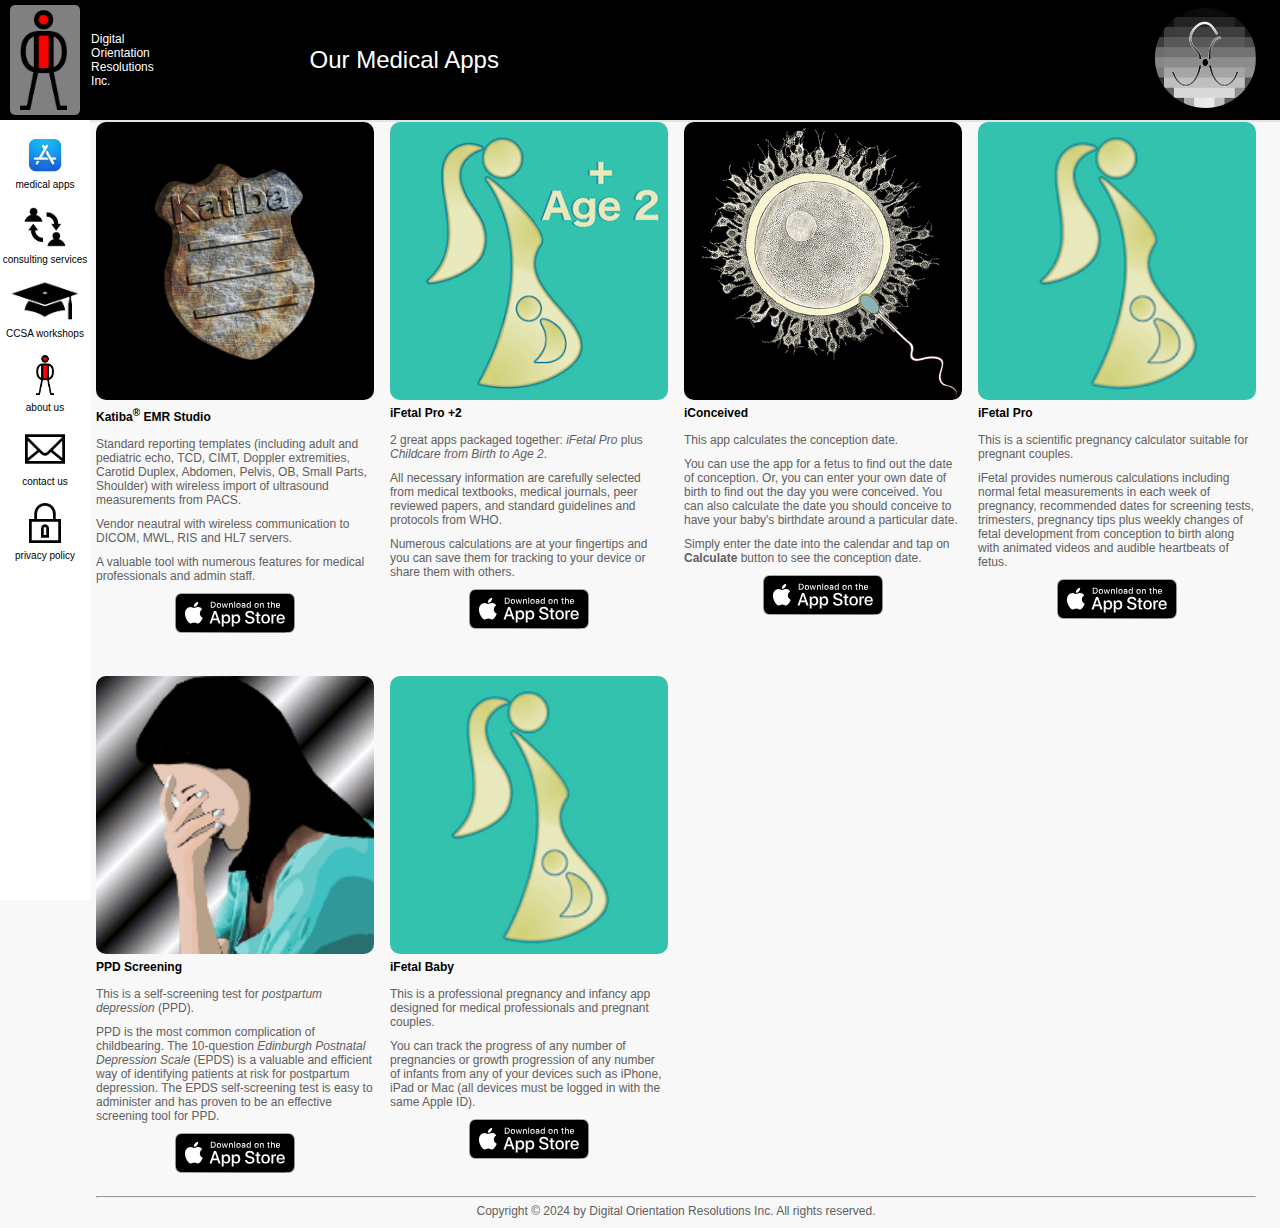
<file: index.html>
<!DOCTYPE html>
<html>
  <head>
    <meta name="viewport" content="width=device-width, initial-scale=1.0">
    <title>Digital Orientation</title>
    <link rel="stylesheet" href="styles/general.css">
    <link rel="stylesheet" href="styles/header.css">
    <link rel="stylesheet" href="styles/collumn.css">
    <link rel="stylesheet" href="styles/sidebar.css">
  </head>
  <body>
    <header class="header">
      <div class="left-section">
        <img class="left-section-icon" src="icons/dori-icon.png">Digital Orientation Resolutions Inc.
      </div>
      <div class="middle-section">
        <p class="page-title">Our Medical Apps</p>       
      </div>
      <div class="right-section">
        <a href="https://www.sonographers.ca/index.html"><img class="right-section-icon" src="icons/sonographers-icon.png"></a>
      </div>
    </header>

    <nav class="sidebar">
      <div class="sidebar-link">
        <img src="icons/appstore.png">
        <div>medical apps</div>
      </div>
      <div class="sidebar-link">
        <a href="consulting-services.html"><img src="icons/consulting.png"></a>
        <div>consulting services</div>
      </div>
      <div class="sidebar-link">
        <a href="CCSA-workshops.html"><img src="icons/workshops.png"></a>
        <div>CCSA workshops</div>
      </div>
      <div class="sidebar-link">
        <a href="about-us.html"><img src="icons/dori-icon.png"></a>
        <div>about us</div>
      </div>
      <div class="sidebar-link">
        <a href="contact-us.html"><img src="icons/email.png"></a>
        <div>contact us</div>
      </div>
      <div class="sidebar-link">
        <a href="privacy-policy.html"><img src="icons/privacy.png"></a>
        <div>privacy policy</div>
      </div>
    </nav>

    <main>
      <br><br><br>
      <section class="collumn-grid">
        <div class="collumn-preview">
          <div class="thumbnail-row">
            <a href="https://apps.apple.com/us/app/ultrasound-reporting-tool/id1466723023"><img class="thumbnail" src="thumbnails/thumbnail-1.webp"></a>
          </div>
          <div class="collumn-info-grid">
            <div class="collumn-info">
              <p class="collumn-title">
                Katiba<sup>&reg;</sup> EMR Studio
              </p>
              <p class="collumn-author">
                Standard reporting templates (including adult and pediatric echo, TCD, CIMT, Doppler extremities, Carotid Duplex, Abdomen, Pelvis, OB, Small Parts, Shoulder) with wireless import of ultrasound measurements from PACS.
              </p>
              <p class="collumn-stats">
                Vendor neautral with wireless communication to DICOM, MWL, RIS and HL7 servers.
              </p>
              <p class="collumn-stats">
                A valuable tool with numerous features for medical professionals and admin staff.
              </p>
            </div>
            <div class="profile-picture">
              <a href="https://apps.apple.com/us/app/ultrasound-reporting-tool/id1466723023"><img src="icons/appstore.svg"></a>
            </div>
          </div>
        </div>

        <div class="collumn-preview">
          <div class="thumbnail-row">
            <a href="https://apps.apple.com/us/app/ifetal-pro-2/id744422893"><img class="thumbnail" src="thumbnails/thumbnail-2.webp"></a>
          </div>
          <div class="collumn-info-grid">
            
            <div class="collumn-info">
              <p class="collumn-title">
                iFetal Pro +2
              </p>
              <p class="collumn-author">
                2 great apps packaged together: <i>iFetal Pro</i> plus <i>Childcare from Birth to Age 2</i>.
              </p>
              <p class="collumn-stats">
                All necessary information are carefully selected from medical textbooks, medical journals, peer reviewed papers, and standard guidelines and protocols from WHO. 
              </p>
              <p class="collumn-stats">
                Numerous calculations are 
at your fingertips and you can save them for tracking to your device or share them with others. 
              </p>
              <div class="profile-picture">
                <a href="https://apps.apple.com/us/app/ifetal-pro-2/id744422893"><img src="icons/appstore.svg"></a>
              </div>
            </div>
          </div>
        </div>

        <div class="collumn-preview">
          <div class="thumbnail-row">
            <a href="https://apps.apple.com/us/app/iconceived/id521510264"><img class="thumbnail" src="thumbnails/thumbnail-3.webp"></a>
          </div>
          <div class="collumn-info-grid">
            
            <div class="collumn-info">
              <p class="collumn-title">
                iConceived
              </p>
              <p class="collumn-author">
                This app calculates the conception date.
              </p>
              <p class="collumn-stats">
                You can use the app for a fetus to find out the date of conception. Or, you can enter your own date of birth to find out the day you were conceived. You can also calculate the date you should conceive to have your baby's birthdate around a particular date.
              </p>
              <p class="collumn-stats">
                Simply enter the date into the calendar and tap on 
                <b>Calculate</b> button to see the conception date.
              </p>
              <div class="profile-picture">
                <a href="https://apps.apple.com/us/app/iconceived/id521510264"><img src="icons/appstore.svg"></a>
              </div>
            </div>
          </div>
        </div>

        <div class="collumn-preview">
          <div class="thumbnail-row">
            <a href="https://apps.apple.com/us/app/ifetal-pro/id497843059"><img class="thumbnail" src="thumbnails/thumbnail-4.webp"></a>
          </div>
          <div class="collumn-info-grid">
            
            <div class="collumn-info">
              <p class="collumn-title">
                iFetal Pro
              </p>
              <p class="collumn-author">
                This is a scientific pregnancy calculator suitable for pregnant couples.
              </p>
              <p class="collumn-stats">
                iFetal provides numerous calculations including normal fetal measurements in each week of pregnancy, recommended dates for screening tests, trimesters,  pregnancy tips plus weekly changes of fetal development from conception to birth along with animated videos and audible heartbeats of fetus.
              </p>
              <div class="profile-picture">
                <a href="https://apps.apple.com/us/app/ifetal-pro/id497843059"><img src="icons/appstore.svg"></a>
              </div>
            </div>
          </div>
        </div>

        <div class="collumn-preview">
          <div class="thumbnail-row">
            <a href="https://apps.apple.com/us/app/ppd-screening/id955368228"><img class="thumbnail" src="thumbnails/thumbnail-5.webp"></a>
          </div>
          <div class="collumn-info-grid">
            
            <div class="collumn-info">
              <p class="collumn-title">
                PPD Screening
              </p>
              <p class="collumn-author">
                This is a self-screening test for <i>postpartum depression</i> (PPD).
              </p>
              <p class="collumn-stats">
                PPD is the most common complication of childbearing. The 10-question <i>Edinburgh Postnatal Depression Scale</i> (EPDS) is a valuable and efficient way of identifying patients at risk for postpartum depression. The EPDS self-screening test is easy to administer and has proven to be an effective screening tool for PPD.
              </p>
              <div class="profile-picture">
                <a href="https://apps.apple.com/us/app/ppd-screening/id955368228"><img src="icons/appstore.svg"></a>
              </div>
            </div>
          </div>
        </div>

        <div class="collumn-preview">
          <div class="thumbnail-row">
            <a href="https://apps.apple.com/us/app/ifetal-baby/id1592607814"><img class="thumbnail" src="thumbnails/thumbnail-4.webp"></a>
          </div>
          <div class="collumn-info-grid">
            
            <div class="collumn-info">
              <p class="collumn-title">
                iFetal Baby
              </p>
              <p class="collumn-author">
                This is a professional pregnancy and infancy app designed for medical professionals and pregnant couples.
              </p>
              <p class="collumn-stats">
                You can track the progress of any number of pregnancies or growth progression of any number of infants from any of your devices such as iPhone, iPad or Mac (all devices must be logged in with the same Apple ID).
              </p>
              <div class="profile-picture">
                <a href="https://apps.apple.com/us/app/ifetal-baby/id1592607814"><img src="icons/appstore.svg"></a>
              </div>
            </div>
          </div>
        </div>
      </section>
      <br><hr>
      <div class="collumn-author" style="text-align: center;">
        <p>Copyright &copy 2024 by Digital Orientation Resolutions Inc. All rights reserved.</p></div>
    </main>
  </body>
</html>
</file>
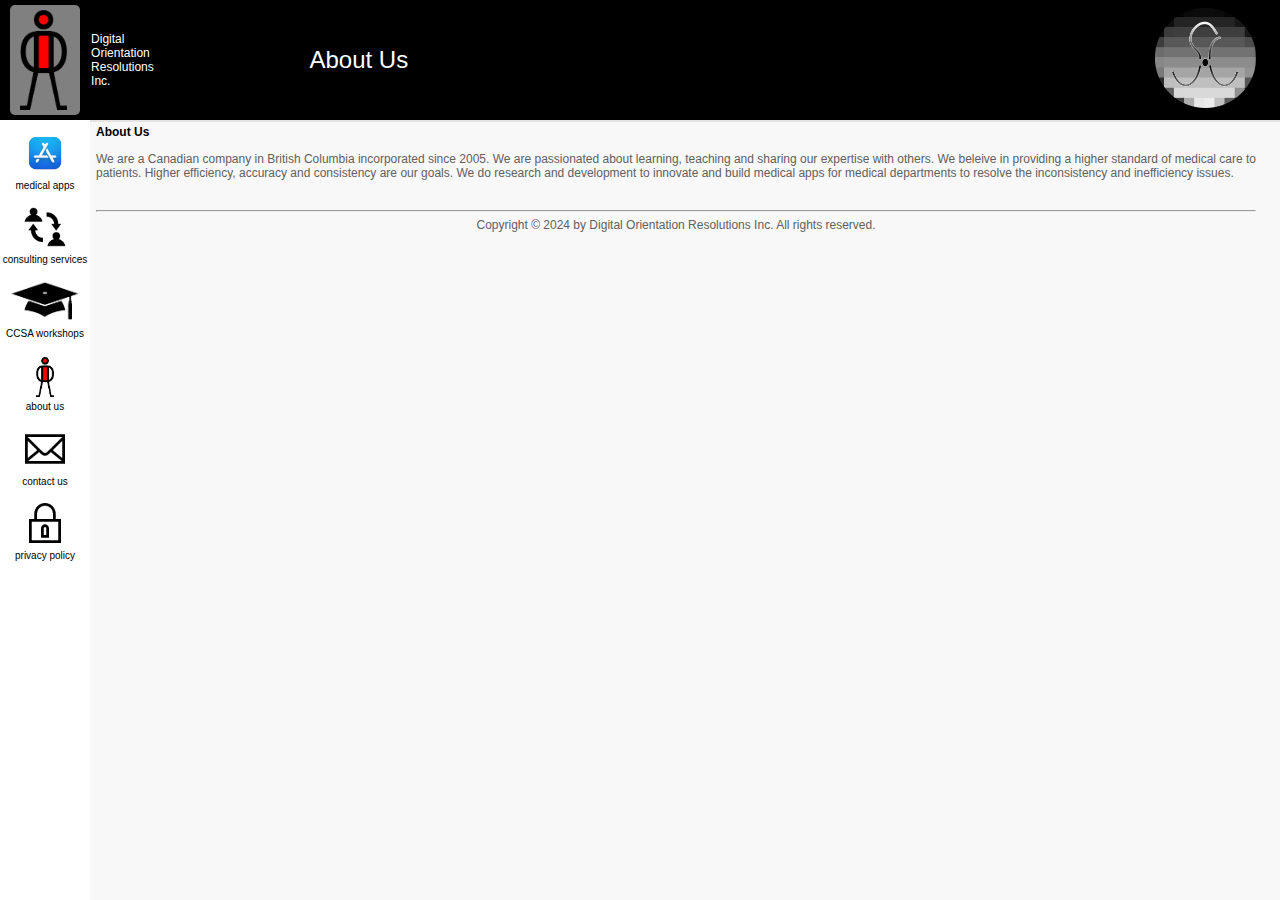
<file: about-us.html>
<!DOCTYPE html>
<html>
  <head>
    <meta name="viewport" content="width=device-width, initial-scale=1.0">
    <title>Digital Orientation</title>
    <link rel="stylesheet" href="styles/general.css">
    <link rel="stylesheet" href="styles/header.css">
    <link rel="stylesheet" href="styles/collumn.css">
    <link rel="stylesheet" href="styles/sidebar.css">
  </head>
  <body>
    <header class="header">
      <div class="left-section">
        <img class="left-section-icon" src="icons/dori-icon.png">Digital Orientation Resolutions Inc.
      </div>
      <div class="middle-section">
        <p class="page-title">About Us</p>       
      </div>
      <div class="right-section">
        <a href="https://www.sonographers.ca/index.html"><img class="right-section-icon" src="icons/sonographers-icon.png"></a>
      </div>
    </header>

    <nav class="sidebar">
      <div class="sidebar-link">
        <a href="index.html"><img src="icons/appstore.png"></a>
        <div>medical apps</div>
      </div>
      <div class="sidebar-link">
        <a href="consulting-services.html"><img src="icons/consulting.png"></a>
        <div>consulting services</div>
      </div>
      <div class="sidebar-link">
        <a href="CCSA-workshops.html"><img src="icons/workshops.png"></a>
        <div>CCSA workshops</div>
      </div>
      <div class="sidebar-link">
        <img src="icons/dori-icon.png">
        <div>about us</div>
      </div>
      <div class="sidebar-link">
        <a href="contact-us.html"><img src="icons/email.png"></a>
        <div>contact us</div>
      </div>
      <div class="sidebar-link">
        <a href="privacy-policy.html"><img src="icons/privacy.png"></a>
        <div>privacy policy</div>
      </div>
    </nav>

    <main>
      <br><br><br>
            <div class="collumn-info">
              <p class="collumn-title">
                About Us
              </p>
              <p class="collumn-author">
                We are a Canadian company in British Columbia incorporated since 2005. We are passionated about learning, teaching and sharing our expertise with others. We beleive in providing a higher standard of medical care to patients. Higher efficiency, accuracy and consistency are our goals. We do research and development to innovate and build medical apps for medical departments to resolve the inconsistency and inefficiency issues.
              </p>
            </div>
      <br><hr>
      <div class="collumn-author" style="text-align: center;">
        <p>Copyright &copy 2024 by Digital Orientation Resolutions Inc. All rights reserved.</p></div>
    </main>
  </body>
</html>
</file>
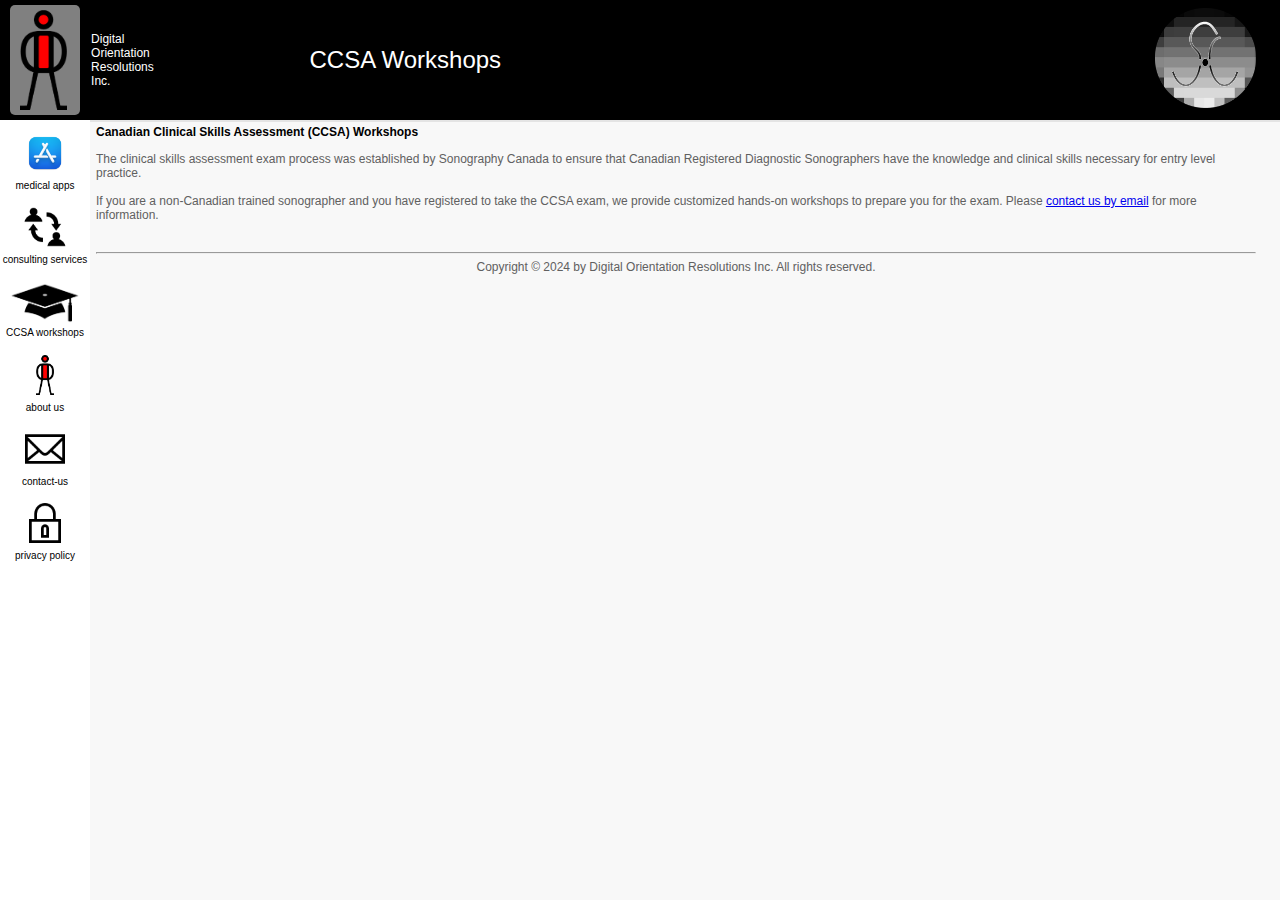
<file: CCSA-workshops.html>
<!DOCTYPE html>
<html>
  <head>
    <meta name="viewport" content="width=device-width, initial-scale=1.0">
    <title>Digital Orientation</title>
    <link rel="stylesheet" href="styles/general.css">
    <link rel="stylesheet" href="styles/header.css">
    <link rel="stylesheet" href="styles/collumn.css">
    <link rel="stylesheet" href="styles/sidebar.css">
  </head>
  <body>
    <header class="header">
      <div class="left-section">
        <img class="left-section-icon" src="icons/dori-icon.png">Digital Orientation Resolutions Inc.
      </div>
      <div class="middle-section">
        <p class="page-title">CCSA Workshops</p>       
      </div>
      <div class="right-section">
        <a href="https://www.sonographers.ca/index.html"><img class="right-section-icon" src="icons/sonographers-icon.png"></a>
      </div>
    </header>

    <nav class="sidebar">
      <div class="sidebar-link">
        <a href="index.html"><img src="icons/appstore.png"></a>
        <div>medical apps</div>
      </div>
      <div class="sidebar-link">
        <a href="consulting-services.html"><img src="icons/consulting.png"></a>
        <div>consulting services</div>
      </div>
      <div class="sidebar-link">
        <img src="icons/workshops.png">
        <div>CCSA workshops</div>
      </div>
      <div class="sidebar-link">
        <a href="about-us.html"><img src="icons/dori-icon.png"></a>
        <div>about us</div>
      </div>
      <div class="sidebar-link">
        <a href="contact-us.html"><img src="icons/email.png"></a>
        <div>contact-us</div>
      </div>
      <div class="sidebar-link">
        <a href="privacy-policy.html"><img src="icons/privacy.png"></a>
        <div>privacy policy</div>
      </div>
    </nav>

    <main>
      <br><br><br>
            <div class="collumn-info">
              <p class="collumn-title">
                Canadian Clinical Skills Assessment (CCSA) Workshops
              </p>
              <p class="collumn-author">
                The clinical skills assessment exam process was established by Sonography Canada to ensure that Canadian Registered Diagnostic Sonographers have the knowledge and clinical skills necessary for entry level practice.<br><br>If you are a non-Canadian trained sonographer and you have registered to take the CCSA exam, we provide customized hands-on workshops to prepare you for the exam. Please <a href= "mailto: CCSA_workshops@digitalorientation.com">contact us by email</a> for more information.
              </p>
            </div>
      <br><hr>
      <div class="collumn-author" style="text-align: center;">
        <p>Copyright &copy 2024 by Digital Orientation Resolutions Inc. All rights reserved.</p></div>
    </main>
  </body>
</html>
</file>
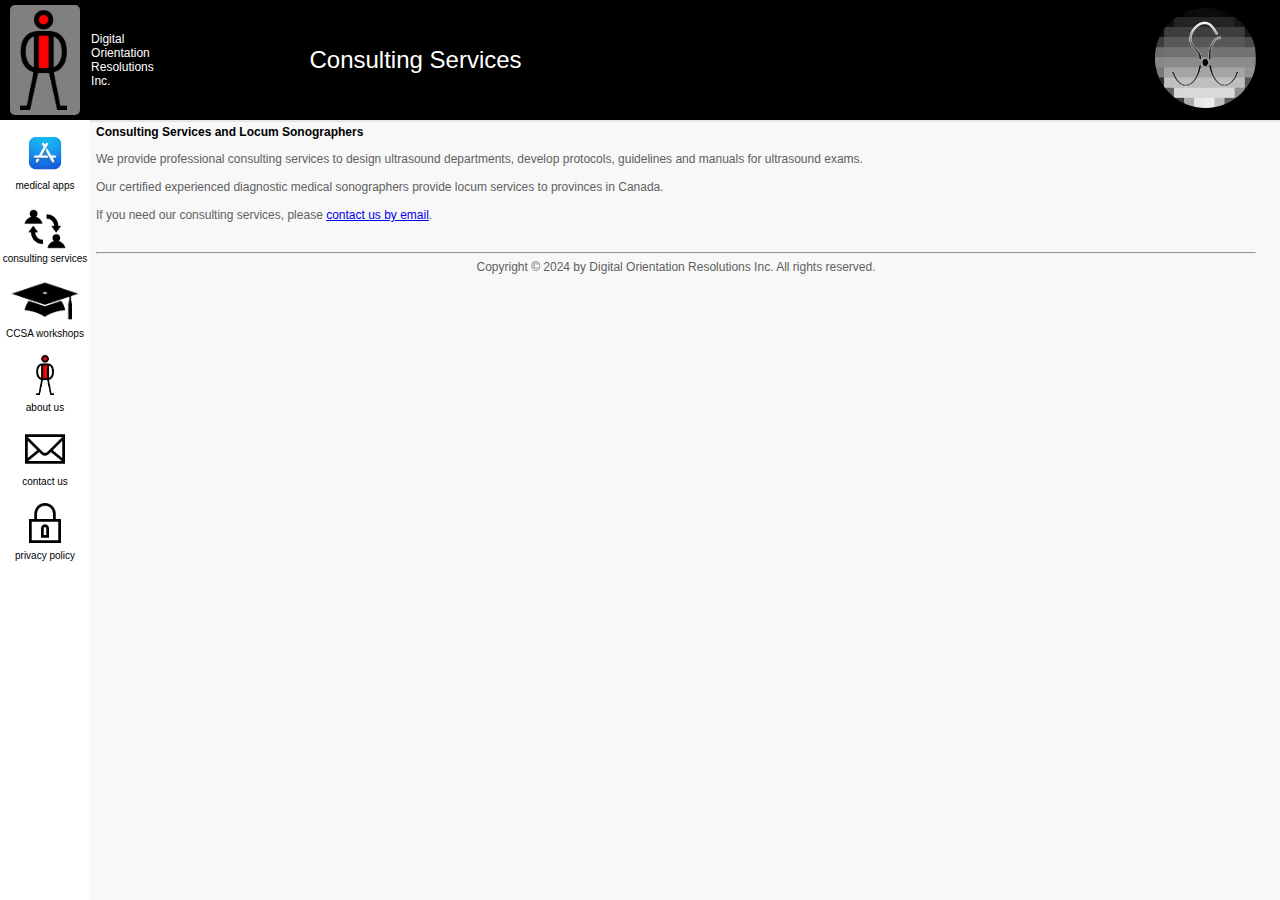
<file: consulting-services.html>
<!DOCTYPE html>
<html>
  <head>
    <meta name="viewport" content="width=device-width, initial-scale=1.0">
    <title>Digital Orientation</title>
    <link rel="stylesheet" href="styles/general.css">
    <link rel="stylesheet" href="styles/header.css">
    <link rel="stylesheet" href="styles/collumn.css">
    <link rel="stylesheet" href="styles/sidebar.css">
  </head>
  <body>
    <header class="header">
      <div class="left-section">
        <img class="left-section-icon" src="icons/dori-icon.png">Digital Orientation Resolutions Inc.
      </div>
      <div class="middle-section">
        <p class="page-title">Consulting Services</p>       
      </div>
      <div class="right-section">
        <a href="https://www.sonographers.ca/index.html"><img class="right-section-icon" src="icons/sonographers-icon.png"></a>
      </div>
    </header>

    <nav class="sidebar">
      <div class="sidebar-link">
        <a href="index.html"><img src="icons/appstore.png"></a>
        <div>medical apps</div>
      </div>
      <div class="sidebar-link">
        <img src="icons/consulting.png">
        <div>consulting services</div>
      </div>
      <div class="sidebar-link">
        <a href="CCSA-workshops.html"><img src="icons/workshops.png"></a>
        <div>CCSA workshops</div>
      </div>
      <div class="sidebar-link">
        <a href="about us.html"><img src="icons/dori-icon.png"></a>
        <div>about us</div>
      </div>
      <div class="sidebar-link">
        <a href="contact-us.html"><img src="icons/email.png"></a>
        <div>contact us</div>
      </div>
      <div class="sidebar-link">
        <a href="privacy-policy.html"><img src="icons/privacy.png"></a>
        <div>privacy policy</div>
      </div>
    </nav>

    <main>
      <br><br><br>
      
        
          
            <div class="collumn-info">
              <p class="collumn-title">
                Consulting Services and Locum Sonographers
              </p>
              <p class="collumn-author">
                We provide professional consulting services to design ultrasound departments, develop protocols, guidelines and manuals for ultrasound exams.<br><br>Our certified experienced diagnostic medical sonographers provide locum services to provinces in Canada.<br><br>If you need our consulting services, please <a href= "mailto: supports@digitalorientation.com">contact us by email</a>.
              </p>
            </div>
      <br><hr>
      <div class="collumn-author" style="text-align: center;">
        <p>Copyright &copy 2024 by Digital Orientation Resolutions Inc. All rights reserved.</p></div>
    </main>
  </body>
</html>
</file>
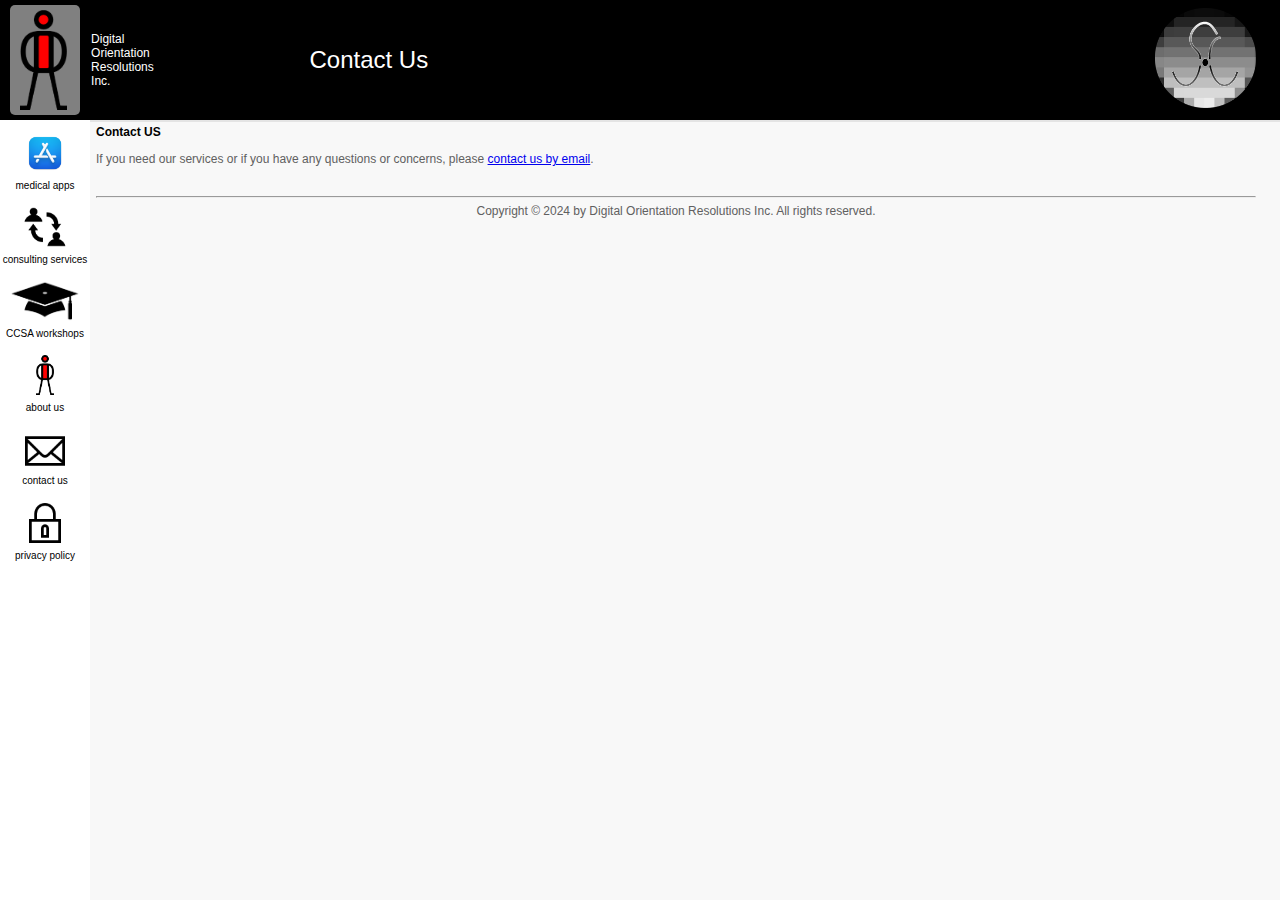
<file: contact-us.html>
<!DOCTYPE html>
<html>
  <head>
    <meta name="viewport" content="width=device-width, initial-scale=1.0">
    <title>Digital Orientation</title>
    <link rel="stylesheet" href="styles/general.css">
    <link rel="stylesheet" href="styles/header.css">
    <link rel="stylesheet" href="styles/collumn.css">
    <link rel="stylesheet" href="styles/sidebar.css">
  </head>
  <body>
    <header class="header">
      <div class="left-section">
        <img class="left-section-icon" src="icons/dori-icon.png">Digital Orientation Resolutions Inc.
      </div>
      <div class="middle-section">
        <p class="page-title">Contact Us</p>       
      </div>
      <div class="right-section">
        <a href="https://www.sonographers.ca/index.html"><img class="right-section-icon" src="icons/sonographers-icon.png"></a>
      </div>
    </header>

    <nav class="sidebar">
      <div class="sidebar-link">
        <a href="index.html"><img src="icons/appstore.png"></a>
        <div>medical apps</div>
      </div>
      <div class="sidebar-link">
        <a href="consulting-services.html"><img src="icons/consulting.png"></a>
        <div>consulting services</div>
      </div>
      <div class="sidebar-link">
        <a href="CCSA-workshops.html"><img src="icons/workshops.png"></a>
        <div>CCSA workshops</div>
      </div>
      <div class="sidebar-link">
        <a href="about-us.html"><img src="icons/dori-icon.png"></a>
        <div>about us</div>
      </div>
      <div class="sidebar-link">
        <img src="icons/email.png">
        <div>contact us</div>
      </div>
      <div class="sidebar-link">
        <a href="privacy-policy.html"><img src="icons/privacy.png"></a>
        <div>privacy policy</div>
      </div>
    </nav>

    <main>
      <br><br><br>
            <div class="collumn-info">
              <p class="collumn-title">
                Contact US
              </p>
              <p class="collumn-author">
                If you need our services or if you have any questions or concerns, please <a href= "mailto: supports@digitalorientation.com">contact us by email</a>.
              </p>
            </div>
      <br><hr>
      <div class="collumn-author" style="text-align: center;">
        <p>Copyright &copy 2024 by Digital Orientation Resolutions Inc. All rights reserved.</p></div>
    </main>
  </body>
</html>
</file>
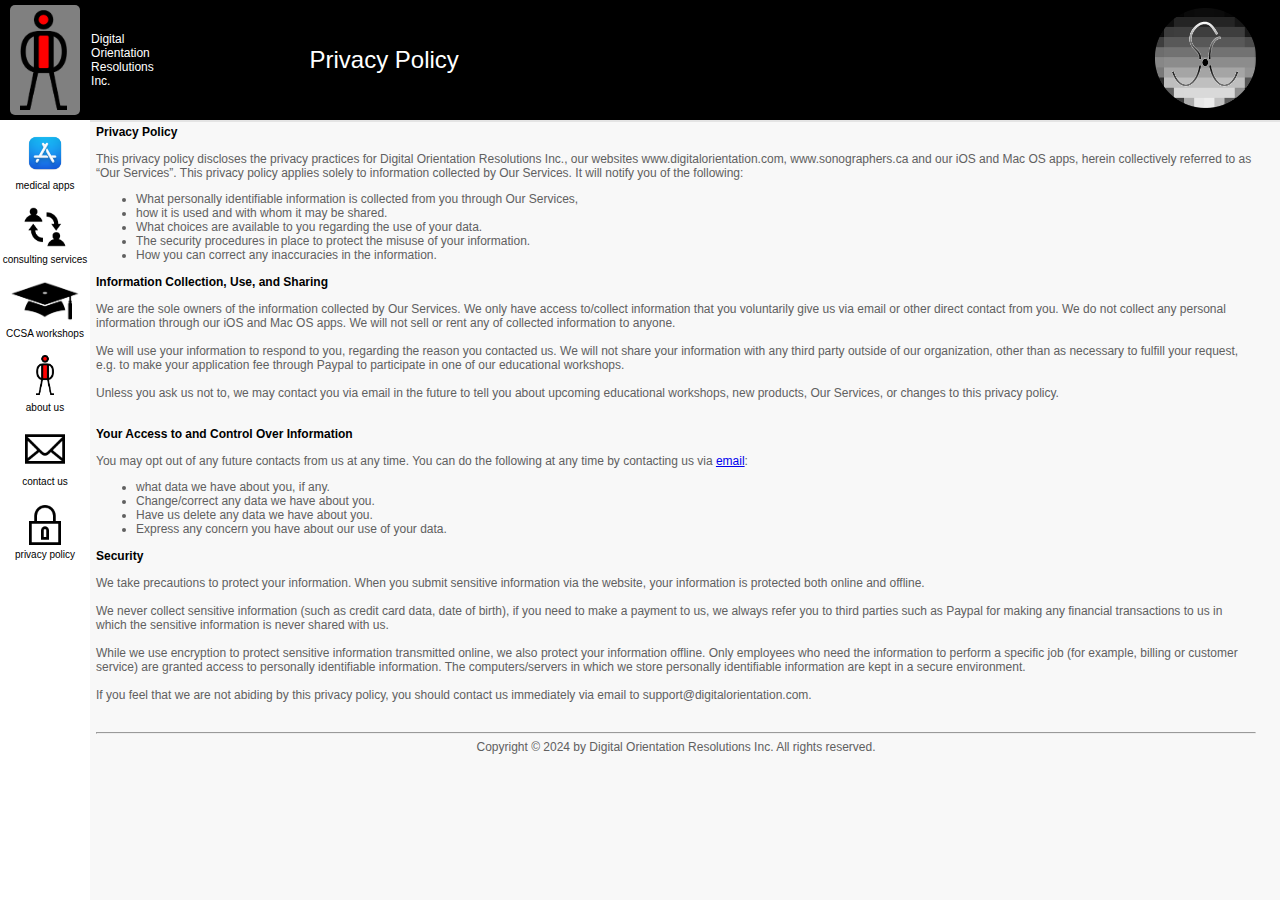
<file: privacy-policy.html>
<!DOCTYPE html>
<html>
  <head>
    <meta name="viewport" content="width=device-width, initial-scale=1.0">
    <title>Digital Orientation</title>
    <link rel="stylesheet" href="styles/general.css">
    <link rel="stylesheet" href="styles/header.css">
    <link rel="stylesheet" href="styles/collumn.css">
    <link rel="stylesheet" href="styles/sidebar.css">
  </head>
  <body>
    <header class="header">
      <div class="left-section">
        <img class="left-section-icon" src="icons/dori-icon.png">Digital Orientation Resolutions Inc.
      </div>
      <div class="middle-section">
        <p class="page-title">Privacy Policy</p>       
      </div>
      <div class="right-section">
        <a href="https://www.sonographers.ca/index.html"><img class="right-section-icon" src="icons/sonographers-icon.png"></a>
      </div>
    </header>

    <nav class="sidebar">
      <div class="sidebar-link">
        <a href="index.html"><img src="icons/appstore.png"></a>
        <div>medical apps</div>
      </div>
      <div class="sidebar-link">
        <a href="consulting-services.html"><img src="icons/consulting.png"></a>
        <div>consulting services</div>
      </div>
      <div class="sidebar-link">
        <a href="CCSA-workshops.html"><img src="icons/workshops.png"></a>
        <div>CCSA workshops</div>
      </div>
      <div class="sidebar-link">
        <a href="about-us.html"><img src="icons/dori-icon.png"></a>
        <div>about us</div>
      </div>
      <div class="sidebar-link">
        <a href="contact-us.html"><img src="icons/email.png"></a>
        <div>contact us</div>
      </div>
      <div class="sidebar-link">
        <img src="icons/privacy.png">
        <div>privacy policy</div>
      </div>
    </nav>

    <main>
      <br><br><br>
            <div class="collumn-info">
              <p class="collumn-title">
                Privacy Policy
              </p>
              <p class="collumn-author">
                This privacy policy discloses the privacy practices for Digital Orientation Resolutions Inc.,
our websites www.digitalorientation.com, www.sonographers.ca and our iOS and Mac OS
apps, herein collectively referred to as “Our Services”. This privacy policy applies solely to
information collected by Our Services. It will notify you of the following:
<ul class="collumn-author">
  <li>What personally identifiable information is collected from you through Our Services,</li>
  <li>how it is used and with whom it may be shared.</li>
  <li>What choices are available to you regarding the use of your data.</li>
  <li>The security procedures in place to protect the misuse of your information.</li>
  <li>How you can correct any inaccuracies in the information.</li>
</ul>
<p class="collumn-title">
  Information Collection, Use, and Sharing
</p>
<p class="collumn-author">
We are the sole owners of the information collected by Our Services. We only have access
to/collect information that you voluntarily give us via email or other direct contact from you.
We do not collect any personal information through our iOS and Mac OS apps. We will not
sell or rent any of collected information to anyone.<br><br>

We will use your information to respond to you, regarding the reason you contacted us. We
will not share your information with any third party outside of our organization, other than as
necessary to fulfill your request, e.g. to make your application fee through Paypal to
participate in one of our educational workshops.<br><br>

Unless you ask us not to, we may contact you via email in the future to tell you about
upcoming educational workshops, new products, Our Services, or changes to this privacy
policy.<br><br>
</p>
<p class="collumn-title">
Your Access to and Control Over Information
</p>
<p class="collumn-author">
You may opt out of any future contacts from us at any time. You can do the following at any
time by contacting us via <a href= "mailto: supports@digitalorientation.com">email</a>:
<ul class="collumn-author">
  <li>what data we have about you, if any.</li>
  <li>Change/correct any data we have about you.</li>
  <li>Have us delete any data we have about you.</li>
  <li>Express any concern you have about our use of your data.</li>
</ul>
</p>
<p class="collumn-title">
Security
</p>
<p class="collumn-author">
We take precautions to protect your information. When you submit sensitive information via
the website, your information is protected both online and offline.<br><br>

We never collect sensitive information (such as credit card data, date of birth), if you need
to make a payment to us, we always refer you to third parties such as Paypal for making any
financial transactions to us in which the sensitive information is never shared with us.<br><br>

While we use encryption to protect sensitive information transmitted online, we also protect
your information offline. Only employees who need the information to perform a specific job
(for example, billing or customer service) are granted access to personally identifiable
information. The computers/servers in which we store personally identifiable information are
kept in a secure environment.<br><br>

If you feel that we are not abiding by this privacy policy, you should contact us immediately
via email to support@digitalorientation.com.
</p>
              </p>
            </div>
      <br><hr>
      <div class="collumn-author" style="text-align: center;">
        <p>Copyright &copy 2024 by Digital Orientation Resolutions Inc. All rights reserved.</p></div>
    </main>
  </body>
</html>
</file>
<file: styles/general.css>
p {
  margin-top: 0;
  margin-bottom: 0;
}

body {
  /* This style below will be inherited */
  font-family: Arial, Helvetica, sans-serif;
  font-size: 12px;
  margin: 0;
  padding-top: 80px;
  padding-left: 96px;
  padding-right: 24px;
  background-color: rgb(248, 248, 248);
  color: black;
}
</file>
<file: styles/header.css>
.header {
  height: 120px;
  display: flex;
  flex-direction: row;
  justify-content: space-between;

  position: fixed;
  top: 0;
  left: 0;
  right: 0;
  bottom: 0;
  z-index: 100;

  background-color: black;
  color: white;
  border-bottom-width: 2px;
  border-bottom-style: solid;
  border-bottom-color: rgb(228, 228, 228);
}

.right-section {
  display: flex;
  align-items: center;
  font-size: 16px;
}

.right-section-icon {
  height: 100px;
  margin-left: 10px;
  margin-right: 24px;
}


.left-section {
  width: 70px;
  height: 110px;
  margin-right: 24px;
  margin-left: 10px;
  margin-top: 5px;
  margin-bottom: 5px;
  display: flex;
  align-items: center;
  justify-content: space-between;
  flex-shrink: 0;
  background-color: gray;
  border-radius: 5px;
}

.left-section-icon {
  height: 100px;
  margin-left: 10px;
  margin-right: 24px;
}

.middle-section {
  flex: 1;
  margin-left: 70px;
  margin-right: 70px;
  max-width: 700px;
  display: flex;
  align-items: center;
}

.page-title {
  flex: 1;
  align-items: center;
  padding-left: 35px;
  font-size: 24px;
  align-content: center;
}
</file>
<file: styles/collumn.css>
.thumbnail {
  width: 100%;
  border-radius: 10px;
}

.collumn-title {
  margin-top: 0;
  font-size: 12px;
  font-weight: bolder;
  line-height: 20px;
  margin-bottom: 10px;
}

.collumn-info-grid {
  grid-template-columns: 50px 1fr;
}

.profile-picture {
  display: block;
  margin: 0 auto;
  width: 120px;
  cursor: pointer;
}

.thumbnail-row {
  margin-bottom: 0px;
  margin-top: 0px;
  position: relative;
}

.collumn-author,
.collumn-stats {
  font-size: 12px;
  color: rgb(96, 96, 96);
  margin-bottom: 10px;
}

.collumn-author {
  margin-bottom: 10px;
}

.collumn-grid {
  display: grid;
  grid-template-columns: 1fr 1fr 1fr;
  column-gap: 16px;
  row-gap: 40px;
}

.copyright-section {
  font-size: 12px;
  color: rgb(96, 96, 96);
  justify-content: center;
}

@media (max-width: 750px) {
  .collumn-grid {
    grid-template-columns: 1fr 1fr;
  }
}

@media (min-width: 751px) and (max-width: 999px) {
  .collumn-grid {
    grid-template-columns: 1fr 1fr 1fr;
  }
}

@media (min-width: 1000px) {
  .collumn-grid {
    grid-template-columns: 1fr 1fr 1fr 1fr;
  }
}
</file>
<file: styles/sidebar.css>
.sidebar {
  position: fixed;
  left: 0;
  bottom: 0;
  top: 120px;
  background-color: white;
  width: 90px;
  z-index: 200;
  padding-top: 5px;
}

.sidebar-link {
  height: 74px;
  display: flex;
  justify-content: center;
  align-items: center;
  flex-direction: column;
  cursor: pointer;
}

.sidebar-link:hover {
  background-color: rgb(235, 235, 235);
}

.sidebar-link img {
  height: 40px;
  margin-bottom: 4px;
}

.sidebar-link div {
  font-size: 10px;
}
</file>
